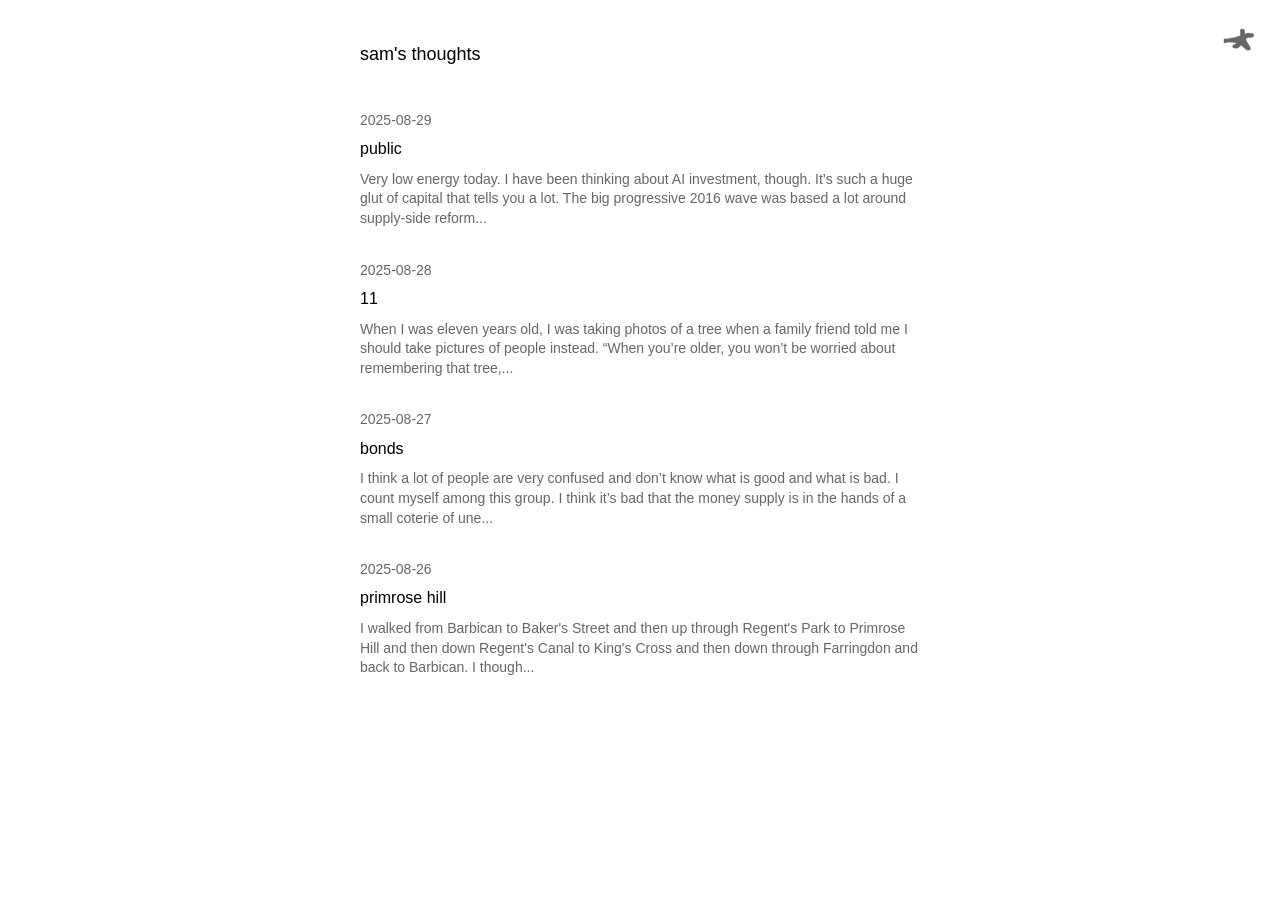
<file: index.html>
<!DOCTYPE html>
<html lang="en">
<head>
    <meta charset="UTF-8">
    <meta name="viewport" content="width=device-width, initial-scale=1.0">
    <title>My Blog</title>
    <link rel="stylesheet" href="css/style.css">
</head>
<body>
    <img src="sigil.png" alt="sigil" class="sigil">
    
    <div id="blog-container">
        <h1 id="site-title">sam's thoughts</h1>
        <div id="entries-container"></div>
    </div>

    <script src="js/posts.js"></script>
    <script src="js/blog.js"></script>
</body>
</html>
</file>
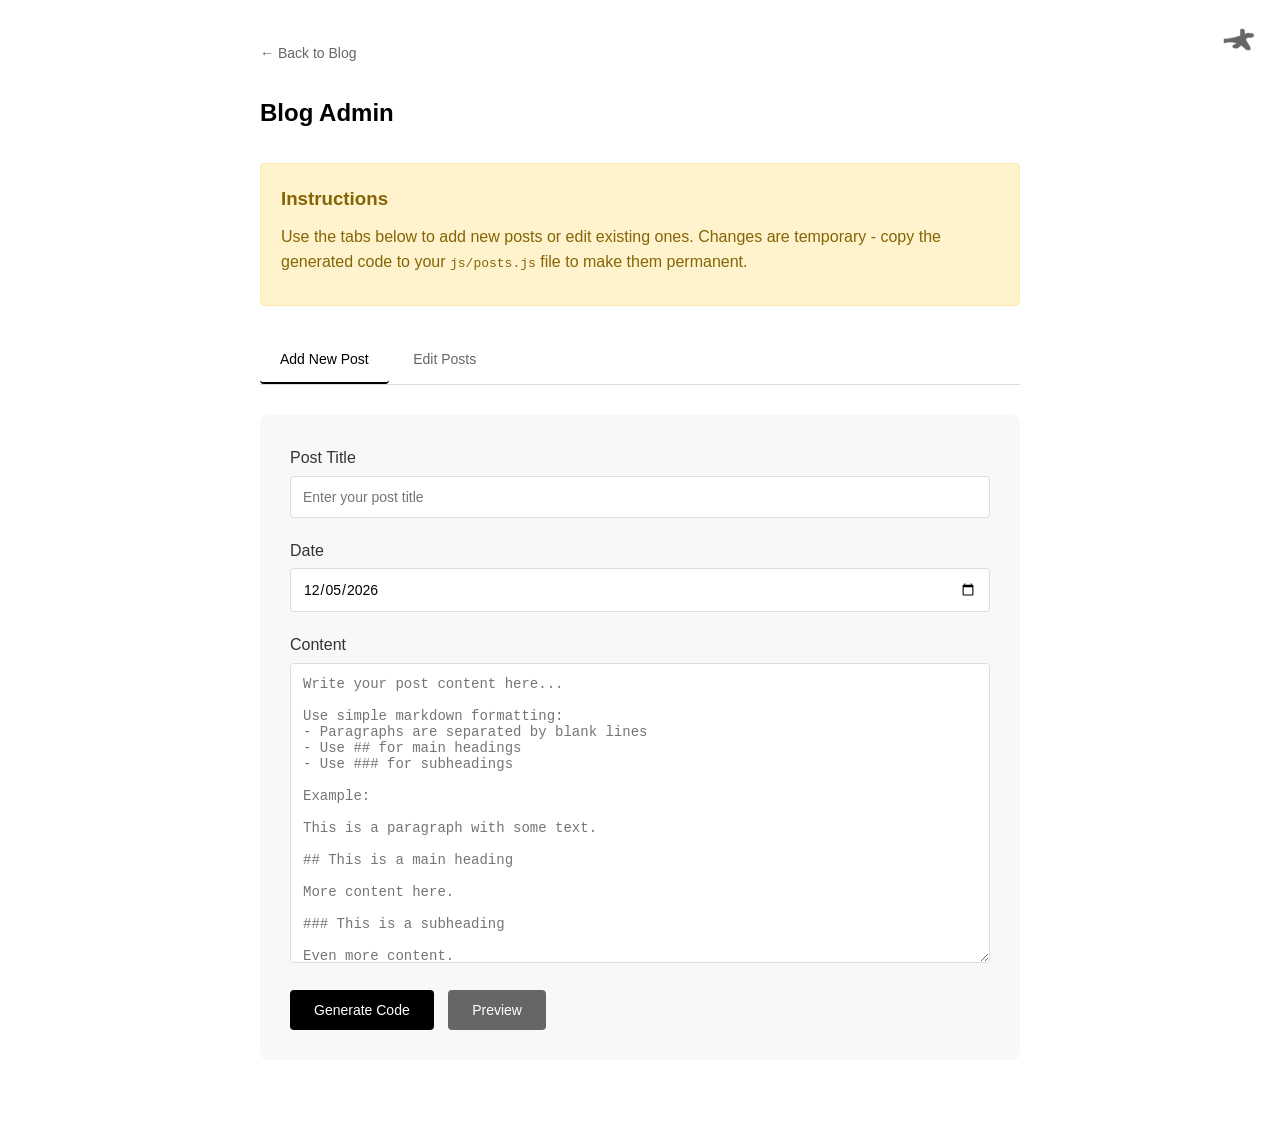
<file: admin.html>
<!DOCTYPE html>
<html lang="en">
<head>
    <meta charset="UTF-8">
    <meta name="viewport" content="width=device-width, initial-scale=1.0">
    <title>Blog Admin</title>
    <style>
        * {
            margin: 0;
            padding: 0;
            box-sizing: border-box;
        }
        
        body {
            font-family: -apple-system, BlinkMacSystemFont, "Segoe UI", Helvetica, Arial, sans-serif;
            line-height: 1.6;
            color: #333;
            background: white;
            max-width: 800px;
            margin: 0 auto;
            padding: 40px 20px;
        }
        
        h1 {
            font-size: 24px;
            font-weight: 600;
            margin-bottom: 30px;
            color: #000;
        }
        
        .back-link {
            color: #666;
            text-decoration: none;
            font-size: 14px;
            margin-bottom: 30px;
            display: inline-block;
        }
        
        .back-link:hover {
            color: #000;
        }
        
        .admin-form {
            background: #f8f8f8;
            padding: 30px;
            border-radius: 8px;
            margin-bottom: 30px;
        }
        
        .form-group {
            margin-bottom: 20px;
        }
        
        label {
            display: block;
            margin-bottom: 5px;
            font-weight: 500;
            color: #333;
        }
        
        input, textarea {
            width: 100%;
            padding: 12px;
            border: 1px solid #ddd;
            border-radius: 4px;
            font-family: inherit;
            font-size: 14px;
        }
        
        textarea {
            min-height: 300px;
            font-family: 'SF Mono', Monaco, 'Cascadia Code', 'Roboto Mono', Consolas, 'Courier New', monospace;
            resize: vertical;
        }
        
        button {
            background: #000;
            color: white;
            padding: 12px 24px;
            border: none;
            border-radius: 4px;
            cursor: pointer;
            font-size: 14px;
            font-weight: 500;
        }
        
        button:hover {
            background: #333;
        }
        
        .preview {
            background: white;
            border: 1px solid #ddd;
            padding: 20px;
            border-radius: 4px;
            margin-top: 20px;
        }
        
        .preview h2 {
            font-size: 18px;
            font-weight: 600;
            margin: 20px 0 15px 0;
        }
        
        .preview h3 {
            font-size: 16px;
            font-weight: 600;
            margin: 15px 0 10px 0;
        }
        
        .preview p {
            margin-bottom: 15px;
            line-height: 1.6;
        }
        
        .code-output {
            background: #f0f0f0;
            border: 1px solid #ddd;
            padding: 20px;
            border-radius: 4px;
            margin-top: 20px;
            font-family: 'SF Mono', Monaco, 'Cascadia Code', 'Roboto Mono', Consolas, 'Courier New', monospace;
            font-size: 13px;
            white-space: pre-wrap;
            overflow-x: auto;
        }
        
        .instructions {
            background: #fff3cd;
            border: 1px solid #ffeaa7;
            padding: 20px;
            border-radius: 4px;
            margin-bottom: 30px;
        }
        
        .instructions h3 {
            margin-bottom: 10px;
            color: #856404;
        }
        
        .instructions p {
            color: #856404;
            margin-bottom: 10px;
        }
        
        .tab-container {
            margin-bottom: 30px;
            border-bottom: 1px solid #ddd;
        }
        
        .tab-btn {
            background: none;
            border: none;
            padding: 15px 20px;
            cursor: pointer;
            font-size: 14px;
            font-weight: 500;
            color: #666;
            border-bottom: 2px solid transparent;
        }
        
        .tab-btn.active {
            color: #000;
            border-bottom-color: #000;
        }
        
        .tab-content {
            display: none;
        }
        
        .tab-content.active {
            display: block;
        }
        
        .post-item {
            background: white;
            border: 1px solid #ddd;
            border-radius: 8px;
            margin-bottom: 20px;
            overflow: hidden;
        }
        
        .post-header {
            background: #f8f8f8;
            padding: 15px;
            border-bottom: 1px solid #ddd;
            display: flex;
            justify-content: space-between;
            align-items: center;
        }
        
        .post-info h4 {
            margin: 0 0 5px 0;
            font-size: 16px;
            font-weight: 600;
        }
        
        .post-info .date {
            color: #666;
            font-size: 14px;
        }
        
        .post-actions {
            display: flex;
            gap: 10px;
        }
        
        .post-actions button {
            padding: 8px 16px;
            font-size: 12px;
            margin: 0;
        }
        
        .edit-btn {
            background: #666 !important;
        }
        
        .delete-btn {
            background: #dc3545 !important;
        }
        
        .post-content-preview {
            padding: 15px;
            color: #666;
            font-size: 14px;
            line-height: 1.4;
            max-height: 60px;
            overflow: hidden;
        }
        
        .edit-form {
            padding: 20px;
            background: #f8f8f8;
            display: none;
        }
        
        .edit-form.active {
            display: block;
        }
    </style>
</head>
<body>
    <img src="sigil.png" alt="sigil" style="position: fixed; top: 20px; right: 20px; width: 40px; height: 40px; opacity: 0.6; z-index: 1000;">
    
    <a href="index.html" class="back-link">← Back to Blog</a>
    
    <h1>Blog Admin</h1>
    
    <div class="instructions">
        <h3>Instructions</h3>
        <p>Use the tabs below to add new posts or edit existing ones. Changes are temporary - copy the generated code to your <code>js/posts.js</code> file to make them permanent.</p>
    </div>
    
    <div class="tab-container">
        <button class="tab-btn active" onclick="switchTab('add')">Add New Post</button>
        <button class="tab-btn" onclick="switchTab('edit')">Edit Posts</button>
    </div>
    
    <div id="add-tab" class="tab-content active">
        <div class="admin-form">
            <div class="form-group">
                <label for="post-title">Post Title</label>
                <input type="text" id="post-title" placeholder="Enter your post title">
            </div>
            
            <div class="form-group">
                <label for="post-date">Date</label>
                <input type="date" id="post-date">
            </div>
            
            <div class="form-group">
                <label for="post-content">Content</label>
                <textarea id="post-content" placeholder="Write your post content here...

Use simple markdown formatting:
- Paragraphs are separated by blank lines
- Use ## for main headings  
- Use ### for subheadings

Example:

This is a paragraph with some text.

## This is a main heading

More content here.

### This is a subheading

Even more content."></textarea>
            </div>
            
            <button onclick="generatePost()">Generate Code</button>
            <button onclick="previewPost()" style="margin-left: 10px; background: #666;">Preview</button>
        </div>
    </div>
    
    <div id="edit-tab" class="tab-content">
        <div id="posts-list"></div>
    </div>
    
    <div id="code-output" class="code-output" style="display: none;"></div>
    <div id="preview" class="preview" style="display: none;"></div>
    
    <div id="full-file-output" class="code-output" style="display: none;">
        <div style="display: flex; justify-content: space-between; align-items: center; margin-bottom: 15px;">
            <strong>Complete js/posts.js file:</strong>
            <button onclick="copyFullFile()" style="padding: 8px 16px; font-size: 12px; background: #007bff;">Copy Full File</button>
        </div>
        <pre id="full-file-content"></pre>
    </div>

    <script src="js/posts.js"></script>
    <script>
        // Set today's date as default
        document.getElementById('post-date').value = new Date().toISOString().split('T')[0];
        
        // Tab switching
        function switchTab(tabName) {
            document.querySelectorAll('.tab-btn').forEach(btn => btn.classList.remove('active'));
            document.querySelectorAll('.tab-content').forEach(content => content.classList.remove('active'));
            
            document.querySelector(`[onclick="switchTab('${tabName}')"]`).classList.add('active');
            document.getElementById(`${tabName}-tab`).classList.add('active');
            
            if (tabName === 'edit') {
                renderPostsList();
            }
        }
        
        // Render posts list for editing
        function renderPostsList() {
            const postsList = document.getElementById('posts-list');
            
            if (blogPosts.length === 0) {
                postsList.innerHTML = '<p style="text-align: center; color: #666; padding: 40px;">No posts yet. Add your first post in the "Add New Post" tab!</p>';
                return;
            }
            
            const sortedPosts = [...blogPosts].sort((a, b) => new Date(b.date) - new Date(a.date));
            
            postsList.innerHTML = sortedPosts.map(post => `
                <div class="post-item" id="post-${post.id}">
                    <div class="post-header">
                        <div class="post-info">
                            <h4>${post.title}</h4>
                            <div class="date">${post.date}</div>
                        </div>
                        <div class="post-actions">
                            <button class="edit-btn" onclick="editPost('${post.id}')">Edit</button>
                            <button class="delete-btn" onclick="deletePost('${post.id}')">Delete</button>
                        </div>
                    </div>
                    <div class="post-content-preview">
                        ${getExcerpt(post.content, 150)}
                    </div>
                    <div class="edit-form" id="edit-form-${post.id}">
                        <div class="form-group">
                            <label>Post Title</label>
                            <input type="text" id="edit-title-${post.id}" value="${post.title}">
                        </div>
                        <div class="form-group">
                            <label>Date</label>
                            <input type="date" id="edit-date-${post.id}" value="${post.date}">
                        </div>
                        <div class="form-group">
                            <label>Content</label>
                            <textarea id="edit-content-${post.id}" style="min-height: 200px;">${post.content}</textarea>
                        </div>
                        <button onclick="saveEdit('${post.id}')">Save Changes</button>
                        <button onclick="cancelEdit('${post.id}')" style="margin-left: 10px; background: #666;">Cancel</button>
                    </div>
                </div>
            `).join('');
        }
        
        // Get excerpt (same as in main blog)
        function getExcerpt(content, maxLength = 200) {
            const plainText = content.replace(/#{1,3}\s/g, '').replace(/\n\n+/g, ' ');
            return plainText.length > maxLength ? plainText.substring(0, maxLength) + '...' : plainText;
        }
        
        // Edit post
        function editPost(postId) {
            const editForm = document.getElementById(`edit-form-${postId}`);
            editForm.classList.add('active');
        }
        
        // Cancel edit
        function cancelEdit(postId) {
            const editForm = document.getElementById(`edit-form-${postId}`);
            editForm.classList.remove('active');
        }
        
        // Save edit
        function saveEdit(postId) {
            const title = document.getElementById(`edit-title-${postId}`).value.trim();
            const date = document.getElementById(`edit-date-${postId}`).value;
            const content = document.getElementById(`edit-content-${postId}`).value.trim();
            
            if (!title || !content) {
                alert('Please fill in both title and content');
                return;
            }
            
            const postIndex = blogPosts.findIndex(p => p.id === postId);
            if (postIndex !== -1) {
                blogPosts[postIndex] = {
                    id: postId,
                    title: title,
                    date: date,
                    content: content
                };
            }
            
            renderPostsList();
            generateFullCode();
        }
        
        // Delete post
        function deletePost(postId) {
            if (confirm('Are you sure you want to delete this post?')) {
                const postIndex = blogPosts.findIndex(p => p.id === postId);
                if (postIndex !== -1) {
                    blogPosts.splice(postIndex, 1);
                }
                renderPostsList();
                generateFullCode();
            }
        }
        
        // Generate full posts.js code
        function generateFullCode() {
            const fullFileOutput = document.getElementById('full-file-output');
            const fullFileContent = document.getElementById('full-file-content');
            
            const fileContent = `// Blog posts data
// To add a new post, simply add an object to this array
// Posts are automatically sorted by date (newest first)

let blogPosts = ${JSON.stringify(blogPosts, null, 4)};`;
            
            fullFileContent.textContent = fileContent;
            fullFileOutput.style.display = 'block';
            fullFileOutput.scrollIntoView({ behavior: 'smooth' });
        }
        
        // Copy full file to clipboard
        function copyFullFile() {
            const content = document.getElementById('full-file-content').textContent;
            
            navigator.clipboard.writeText(content).then(() => {
                const button = event.target;
                const originalText = button.textContent;
                button.textContent = 'Copied!';
                button.style.background = '#28a745';
                
                setTimeout(() => {
                    button.textContent = originalText;
                    button.style.background = '#007bff';
                }, 2000);
            }).catch(err => {
                // Fallback for older browsers
                const textArea = document.createElement('textarea');
                textArea.value = content;
                document.body.appendChild(textArea);
                textArea.select();
                document.execCommand('copy');
                document.body.removeChild(textArea);
                
                const button = event.target;
                const originalText = button.textContent;
                button.textContent = 'Copied!';
                button.style.background = '#28a745';
                
                setTimeout(() => {
                    button.textContent = originalText;
                    button.style.background = '#007bff';
                }, 2000);
            });
        }
        
        function generatePost() {
            const title = document.getElementById('post-title').value.trim();
            const date = document.getElementById('post-date').value;
            const content = document.getElementById('post-content').value.trim();
            
            if (!title || !content) {
                alert('Please fill in both title and content');
                return;
            }
            
            const postId = String(Date.now());
            const newPost = {
                id: postId,
                title: title,
                date: date,
                content: content
            };
            
            blogPosts.unshift(newPost);
            
            // Clear form
            document.getElementById('post-title').value = '';
            document.getElementById('post-content').value = '';
            document.getElementById('post-date').value = new Date().toISOString().split('T')[0];
            
            // Generate the full file for easy copying
            generateFullCode();
        }
        
        function previewPost() {
            const title = document.getElementById('post-title').value.trim();
            const date = document.getElementById('post-date').value;
            const content = document.getElementById('post-content').value.trim();
            
            if (!title || !content) {
                alert('Please fill in both title and content');
                return;
            }
            
            // Simple markdown-like parsing (same as main blog)
            const parsedContent = content
                .replace(/## (.*)/g, '<h2>$1</h2>')
                .replace(/### (.*)/g, '<h3>$1</h3>')
                .replace(/\n\n/g, '</p><p>')
                .replace(/^(.)/g, '<p>$1')
                .replace(/(.)$/g, '$1</p>');
            
            const preview = document.getElementById('preview');
            preview.style.display = 'block';
            preview.innerHTML = `
                <div style="color: #666; font-size: 14px; margin-bottom: 10px;">${date}</div>
                <h1 style="font-size: 24px; font-weight: 600; margin-bottom: 20px;">${title}</h1>
                <div>${parsedContent}</div>
            `;
            
            preview.scrollIntoView({ behavior: 'smooth' });
        }
    </script>
</body>
</html>
</file>
<file: css/style.css>
* {
    margin: 0;
    padding: 0;
    box-sizing: border-box;
}

body {
    font-family: -apple-system, BlinkMacSystemFont, "Segoe UI", Helvetica, Arial, sans-serif;
    line-height: 1.6;
    color: #333;
    background: white;
    max-width: 600px;
    margin: 0 auto;
    padding: 40px 20px;
}

h1 {
    font-size: 18px;
    font-weight: normal;
    margin-bottom: 40px;
    color: #000;
}

.entry {
    margin-bottom: 30px;
    display: block;
    text-decoration: none;
    color: inherit;
}

.entry-date {
    font-size: 14px;
    color: #666;
    margin-bottom: 5px;
}

.entry-title {
    font-size: 16px;
    font-weight: 500;
    margin-bottom: 8px;
    color: #000;
}

.entry-excerpt {
    font-size: 14px;
    color: #666;
    line-height: 1.4;
}

.post-content {
    font-size: 15px;
    line-height: 1.7;
}

.post-content h2 {
    font-size: 18px;
    font-weight: 600;
    margin: 40px 0 20px 0;
}

.post-content h3 {
    font-size: 16px;
    font-weight: 600;
    margin: 30px 0 15px 0;
}

.post-content p {
    margin-bottom: 20px;
}

.post-header {
    margin-bottom: 40px;
    padding-bottom: 20px;
    border-bottom: 1px solid #eee;
}

.post-date {
    color: #666;
    font-size: 14px;
    margin-bottom: 10px;
}

.post-title {
    font-size: 24px;
    font-weight: 600;
    margin-bottom: 20px;
}

.back-link {
    color: #666;
    text-decoration: none;
    font-size: 14px;
    margin-bottom: 30px;
    display: inline-block;
}

.sigil {
    position: fixed;
    top: 20px;
    right: 20px;
    width: 40px;
    height: 40px;
    opacity: 0.6;
    z-index: 1000;
}
</file>
